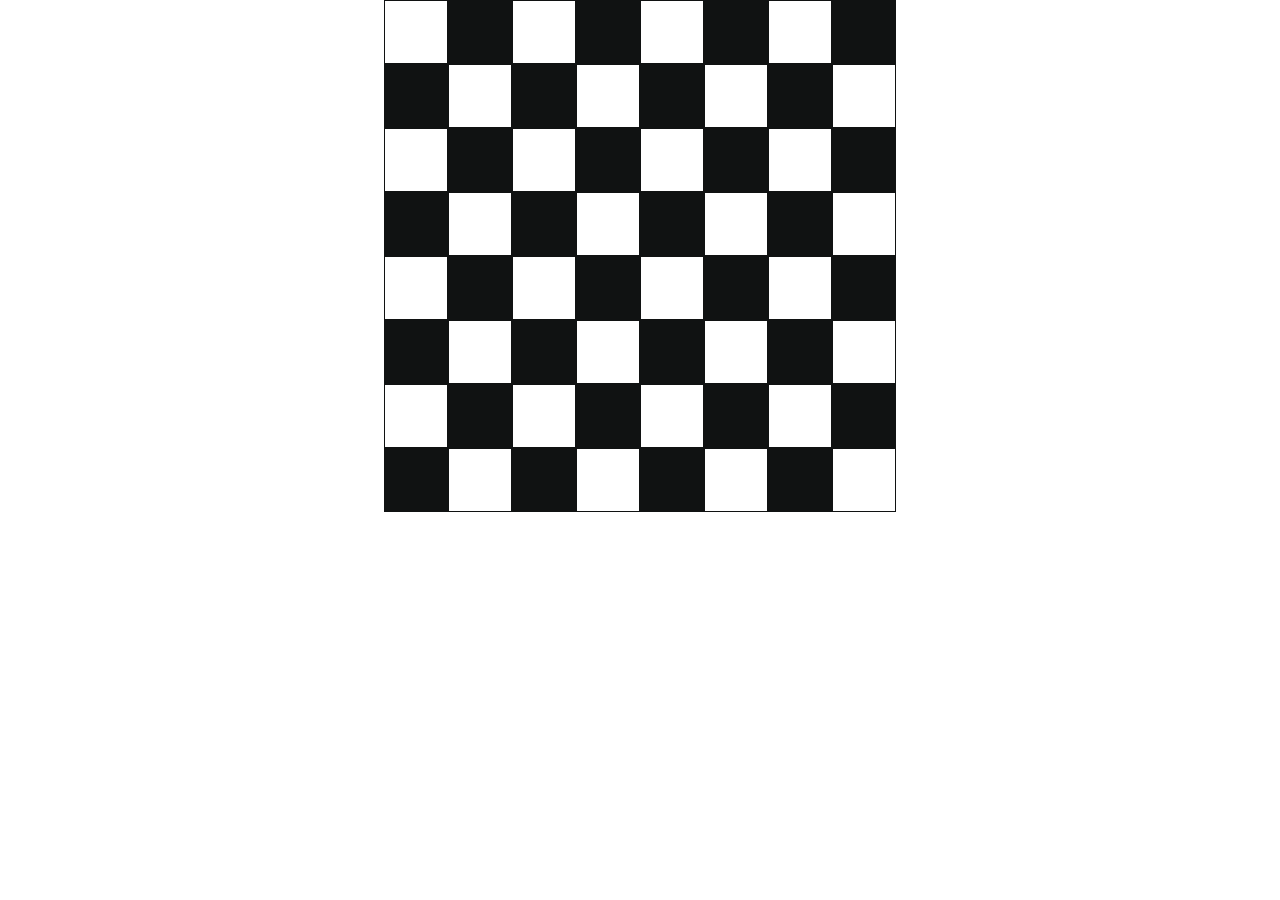
<file: bishop-on-chessboard/index.html>
<!DOCTYPE html>
<html lang="en">
<head>
    <meta charset="UTF-8">
    <meta http-equiv="X-UA-Compatible" content="IE=edge">
    <meta name="viewport" content="width=device-width, initial-scale=1.0">
    <title>Document</title>
    <link rel="stylesheet" href="./index.css" >
</head>
<body>
    <div class="board__container">
        <table class="chess__board" id="board" cellspacing="0">
            
        </table>

        <script src="./script.js"></script>
    </div>
</body>
</html>
</file>
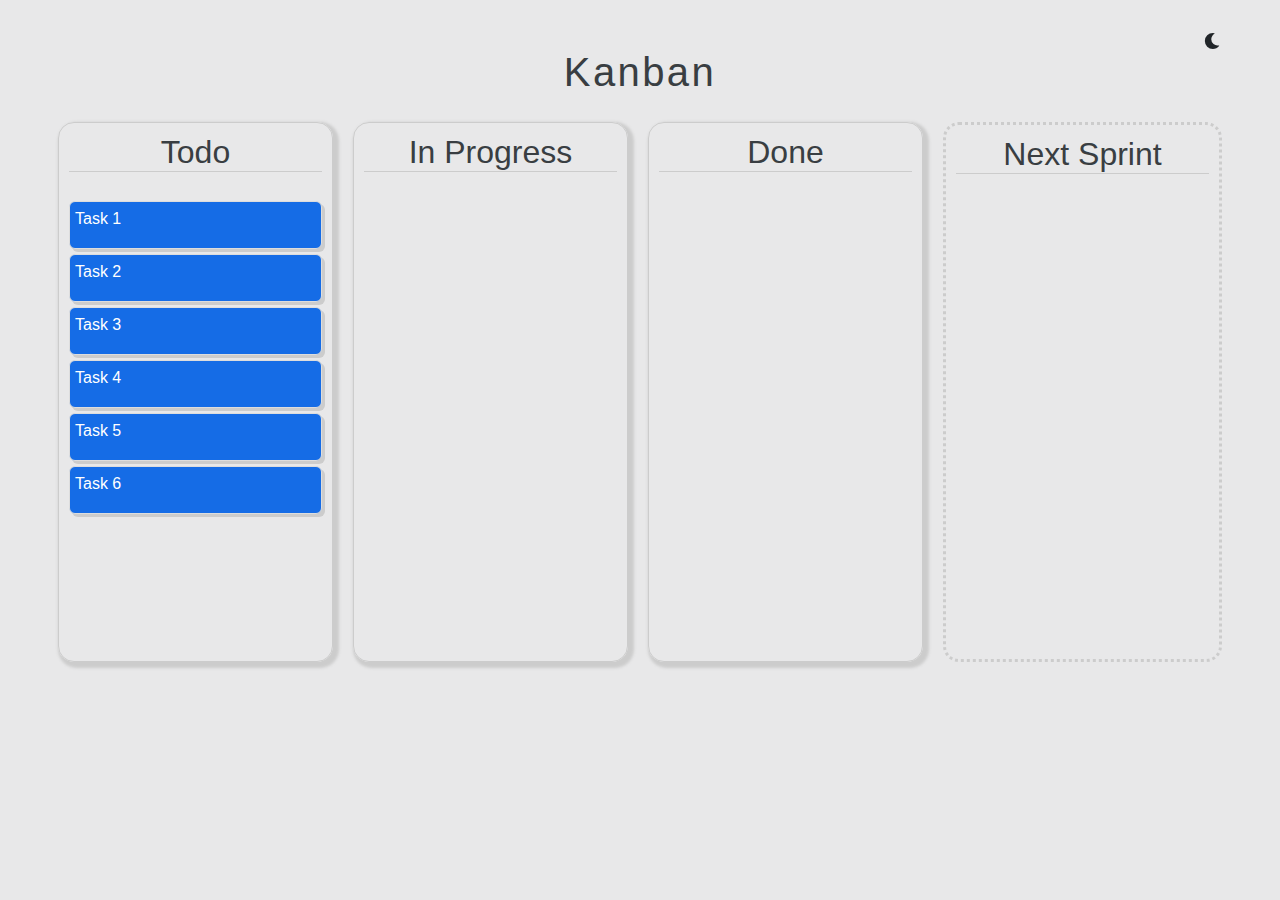
<file: draggable-kanban/index.html>
<!DOCTYPE html>
<html lang="en">
  <head>
    <meta charset="UTF-8" />
    <meta http-equiv="X-UA-Compatible" content="IE=edge" />
    <meta name="viewport" content="width=device-width, initial-scale=1.0" />
    <link rel="stylesheet" href="https://cdnjs.cloudflare.com/ajax/libs/font-awesome/5.15.4/css/all.min.css">
    <link href="https://stackpath.bootstrapcdn.com/bootstrap/4.5.2/css/bootstrap.min.css" rel="stylesheet">
    <link rel="stylesheet" href="./index.css" />
    <title>Kanban</title>
  </head>
  <body>
    <button id="toggle-theme" class="btn">
        <i id="sun-icon" class="fas fa-sun" style="display: none;"></i>
        <i id="moon-icon" class="fas fa-moon"></i>
    </button>
    <h1>Kanban</h1>
    <div class="kanban-board">
      <div class="column" id="todo">
        <h2>Todo</h2>
        <div class="task" draggable="true">Task 1</div>
        <div class="task" draggable="true">Task 2</div>
        <div class="task" draggable="true">Task 3</div>
        <div class="task" draggable="true">Task 4</div>
        <div class="task" draggable="true">Task 5</div>
        <div class="task" draggable="true">Task 6</div>
      </div>
      <div class="column" id="in-progress">
        <h2>In Progress</h2>
      </div>
      <div class="column" id="done">
        <h2>Done</h2>
      </div>
      <div class="column" id="next-sprint">
        <h2>Next Sprint</h2>
      </div>
    </div>

    <script src="./script.js" defer></script>
  </body>
</html>
</file>
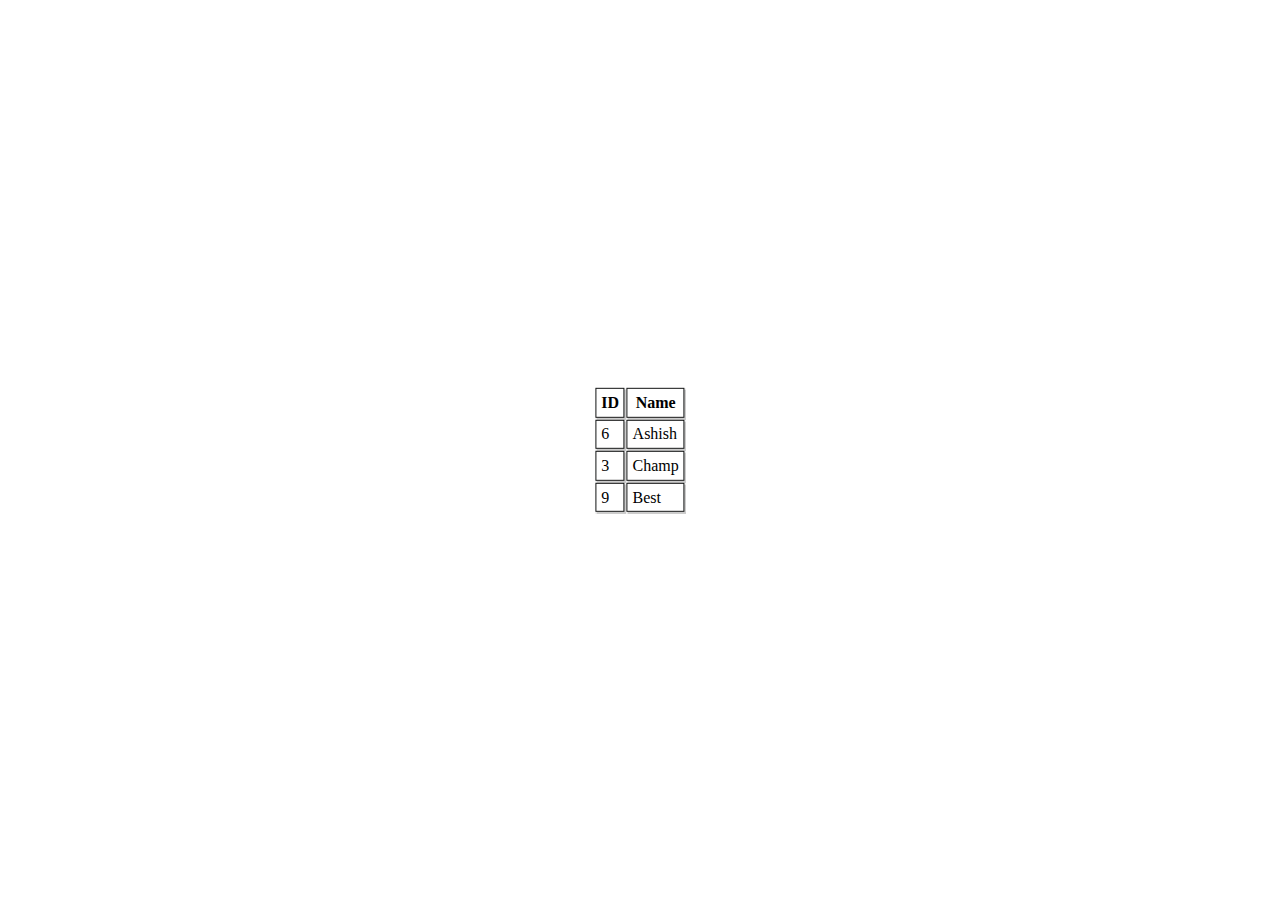
<file: sortable-table/index.html>
<!DOCTYPE html>
<html lang="en">
<head>
    <meta charset="UTF-8">
    <meta http-equiv="X-UA-Compatible" content="IE=edge">
    <meta name="viewport" content="width=device-width, initial-scale=1.0">
    <title>Document</title>
    <link rel="stylesheet" href="./index.css" media="print" onload="this.media='all'">
</head>
<body>
    <main class="container">
    <table class="table">
        <thead>
            <th data-type="number">ID</th>
            <th data-type="string">Name</th>
        </thead>
        <tbody>
            <tr>
                <td>6</td>
                <td>Ashish</td>
            </tr>
            <tr>
                <td>3</td>
                <td>Champ</td>
            </tr>
            <tr>
                <td>9</td>
                <td>Best</td>
            </tr>
        </tbody>
    </table>
</main>
</body>
<script src="./index.js" type="module"></script>
</html>
</file>
<file: bishop-on-chessboard/index.css>
body{
    margin: 0;
    padding: 0;
    box-sizing: border-box;
}
.chess__board{
    margin: 0 auto;
}
.box{
    width: 60px;
    height:60px;
    cursor: pointer;
    border: 1px solid #101212;
}

.white{
    background-color: #fff;
}
.black{
    background-color: #101212;
}
.orange{
    background-color: orange;
}
</file>
<file: draggable-kanban/index.css>
:root {
    --background-color: #e8e8e9; 
    --color: #393e42; 
  }

  body{
    background-color: var(--background-color);
    color: var(--color);
  }

  .btn{
    border: none;
    text-decoration: none;
  }

.kanban-board {
  display: flex;
  font-family: "Trebuchet MS", "Lucida Sans Unicode", "Lucida Grande",
    "Lucida Sans", Arial, sans-serif;
  margin: 1rem 3rem;
}
#toggle-theme{
    position:fixed;
    top: 1.5rem;
    right: 3rem;
    z-index: 999;
}

h1 {
  font-family: Impact, Haettenschweiler, "Arial Narrow Bold", sans-serif;
  letter-spacing: 0.15rem;
  text-align: center;
  margin-top: 3rem;
}

.task {
    background: #f9f9f9;
    border: 1px solid #ddd;
    padding: 5px;
    margin-bottom: 5px;
    cursor: move;
    border-radius: 6px;
    height: 3rem;
    box-shadow: 3px 3px #ccc;
    /* /* display: flex; */
    align-items: center;
    /* justify-content: center; */ 
  }
  

.column {
  flex: 1;
  padding: 10px;
  border: 1px solid #ccc;
  margin: 10px;
  height: 60vh;
  border-radius: 1rem;
}

.column h2 {
  margin-bottom: 1.8rem;
  text-align: center;
  border-bottom: 1px solid #ccc;
}
.column:not(:last-child) {
    box-shadow: 3px 3px 3px 3px #ccc;
}

.column:last-child{
    border: 3px dotted #ccc;
}
.column:last-child .task {
    background-color: rgb(184, 27, 27);
    color: #fff;
}
.column:nth-child(3) .task {
    background-color: rgb(11, 166, 0);
    color: #fff;
}
.column:nth-child(2) .task {
    background-color: rgb(209, 185, 4);
    color: #fff;
}
.column:first-child .task {
    background-color: rgb(21, 108, 230);
    color: #fff;
}
</file>
<file: sortable-table/index.css>
*{
    margin: 0;
    padding: 0;
    box-sizing: border-box;
}

.container{
    /* display: flex;
    justify-content: center;
    align-items: center;
    text-align: center; */
    position: absolute;
    top: 50%;
    left: 50%;
    transform: translate(-50%, -50%);
}

th, td {
    border: 1px solid #101212;
    padding: 0.3rem;
    box-shadow: 1px 1px 1px 1px #ccc;
}

th:hover {
 background-color: bisque;
 cursor: pointer;
}
</file>
